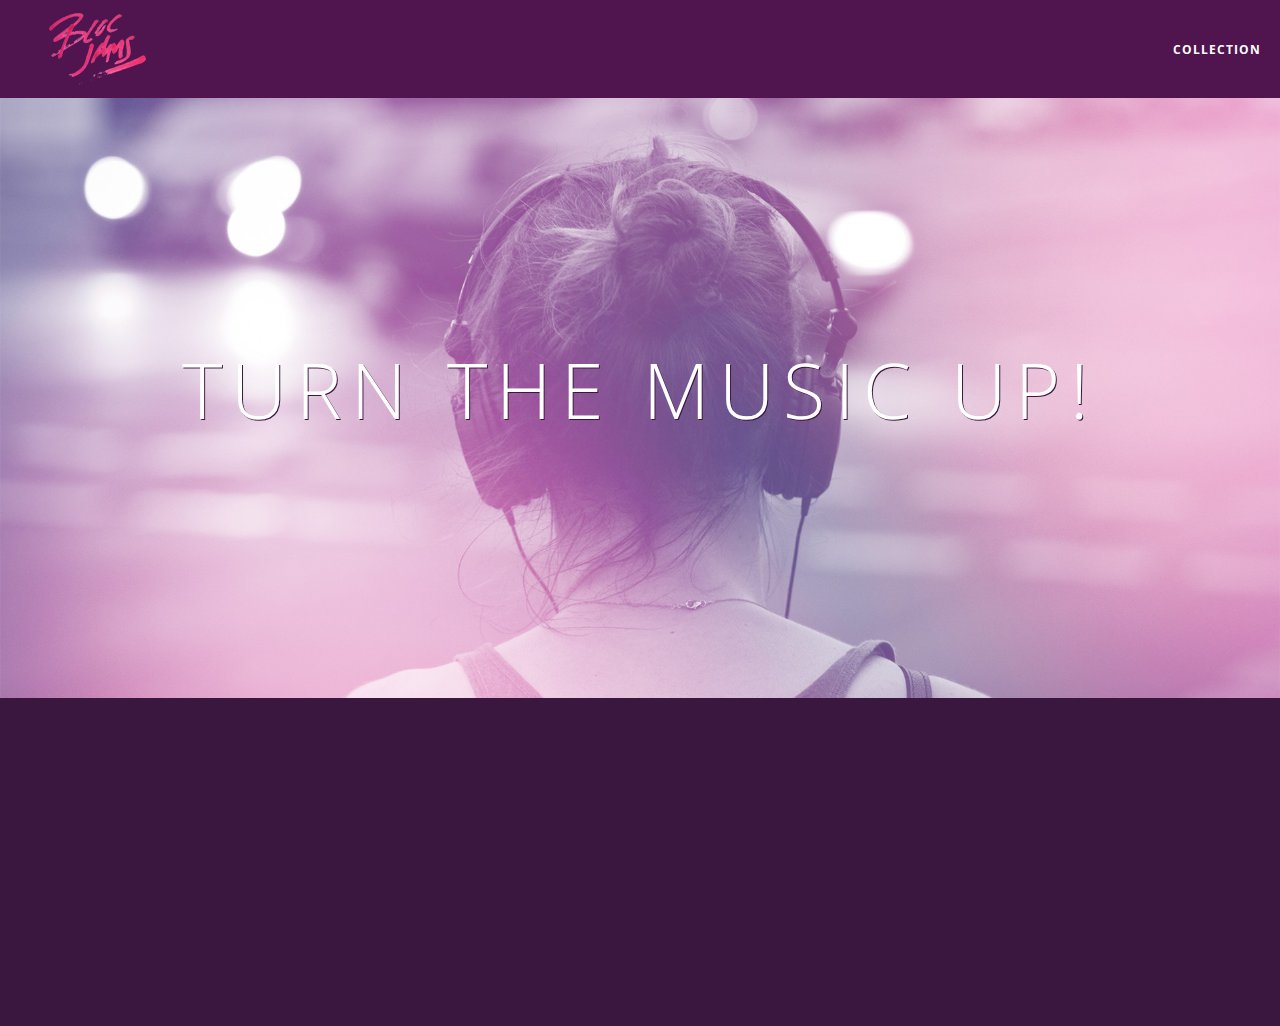
<file: index.html>
<!DOCTYPE html>
<html>
    <head>
        <title>Bloc Jams</title>
        <meta name="viewport" content="width=device-width, initial-scale=1">
        <link rel="stylesheet" type="text/css" href="http://fonts.googleapis.com/css?family=Open+Sans:400,800,600,700,300">
        <link rel="stylesheet" type="text/css" href="http://code.ionicframework.com/ionicons/2.0.1/css/ionicons.min.css">
        <link rel="stylesheet" type="text/css" href="styles/normalize.css">
        <link rel="stylesheet" type="text/css" href="styles/main.css">
        <link rel="stylesheet" type="text/css" href="styles/landing.css">
    </head>
    <body class="landing">
        <nav class="navbar"> <!-- navigation bar -->
            <a href="index.html" class="logo">
                <img src="assets/images/bloc_jams_logo.png" alt="bloc jams logo"> 
            </a>
            <div class="links-container">
                <a href="collection.html" class="navbar-link">collection</a>
            </div>
        </nav>
        <section class="hero-content"> <!-- hero content -->
            <h1 class="hero-title">Turn the music up!</h1>
        </section>
        <section class="selling-points container clearfix"> <!-- selling points -->
            <div class="point column third">
                <span class="ion-music-note"></span>
                <h5 class="point-title">Choose your music</h5>
                <p class="point-description">The world is full of music; why should you have to listen to music that someone else chose?</p>
            </div>
            <div class="point column third">
                <span class="ion-radio-waves"></span>
                <h5 class="point-title">Unlimited, streaming, ad-free</h5>
                <p class="point-description">No arbitrary limits. No distractions.</p>
            </div>
            <div class="point column third">
                <span class="ion-iphone"></span>
                <h5 class="point-title">Mobile enabled</h5>
                <p class="point-description">Listen to your music on the go. This streaming service is available on all mobile platforms.</p>
            </div>
        </section>
        <script src="https://code.jquery.com/jquery-2.1.3.min.js"></script>
        <script src="scripts/landing.js"></script>
    </body>
</html>
</file>
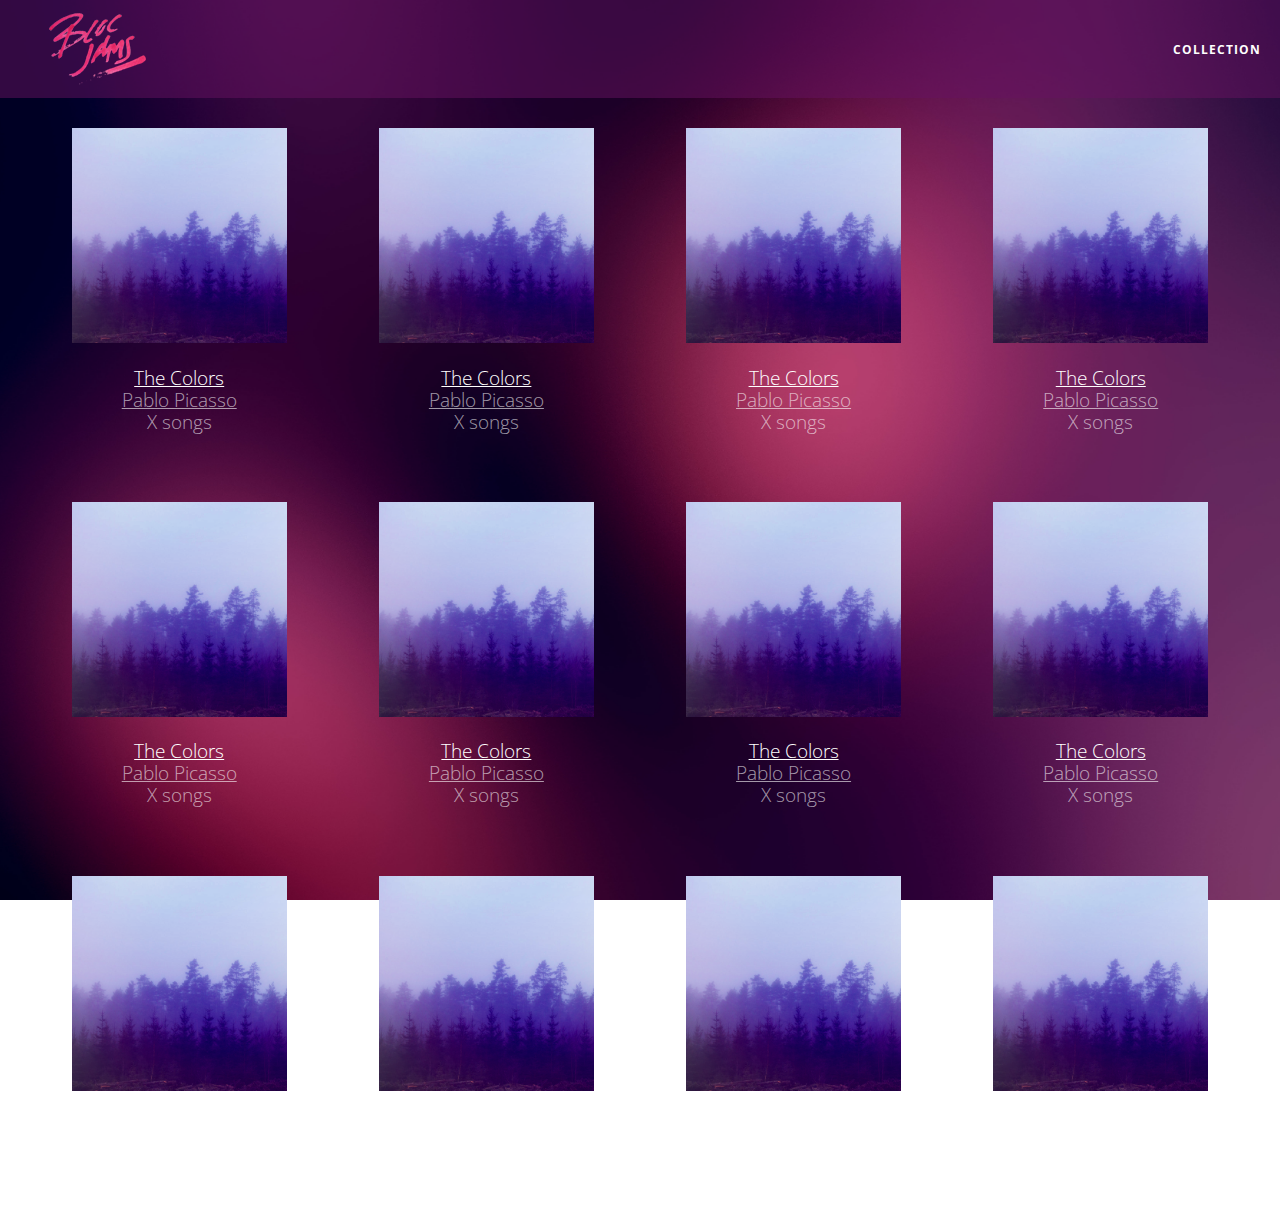
<file: collection.html>
<!DOCTYPE html>
<html>
    <head>
        <title>Bloc Jams</title>
        <meta name="viewport" content="width=device-width, initial-scale=1">
        <link rel="stylesheet" type="text/css" href="http://fonts.googleapis.com/css?family=Open+Sans:400,800,600,700,300">
        <link rel="stylesheet" type="text/css" href="http://code.ionicframework.com/ionicons/2.0.1/css/ionicons.min.css">
        <link rel="stylesheet" type="text/css" href="styles/normalize.css">
        <link rel="stylesheet" type="text/css" href="styles/main.css">
        <link rel="stylesheet" type="text/css" href="styles/collection.css">
    </head>
    <body class="collection">
        <nav class="navbar"> <!--nav bar -->
            <a href="index.html" class="logo">
                <img src="assets/images/bloc_jams_logo.png" alt="bloc jams logo">
            </a>
            <div class="links-container">
                <a href="collection.html" class="navbar-link">collection</a>
            </div>
        </nav>
        <section class="album-covers container clearfix">
        </section>
        <script src="https://code.jquery.com/jquery-2.1.3.js"></script>
        <script src="scripts/collection.js"></script>
    </body>
</html>
</file>
<file: styles/main.css>
*, *::before, *::after {
    -moz-box-sizing: border-box;
    -webkit-box-sizing: border-box;
    box-sizing: border-box;
}

html {
    height: 100%;
    font-size: 100%;
}

body {
    font-family: 'Open Sans';
    color: white;
    min-height: 100%;
}

.navbar {
    position: relative;
    padding: 0.5rem;
    /* #1 */
    background-color: rgba(101,18,95,0.5);
    /* #2 */
    z-index: 1;
}

.navbar .logo {
    position: relative;
    left: 2rem;
    cursor: pointer; /*produces the finger-pointer icon when you hover over the logo */
}

.navbar .links-container {
    display: table;
    position: absolute;
    top: 0;
    right: 0;
    height: 100px;
    color: white;
    /* #3 */
    text-decoration: none;
}

.links-container .navbar-link {
    display: table-cell;
    position: relative;
    height: 100%;
    padding-left: 1rem;
    padding-right: 1rem;
    /* #4 */
    vertical-align: middle;
    color: white;
    font-size: 0.625rem;
    letter-spacing: 0.05rem;
    font-weight: 700;
    text-transform: uppercase;
    /* #3 */
    text-decoration: none;
    cursor: pointer;
}

/* #5 */
.links-container .navbar-link:hover {
    color: rgb(233,50,117);
}

.container {
    margin: 0 auto;
    max-width: 64rem;
}

.container.narrow {
    max-width: 56rem;
}

/* Medium and small screens (640px) */
@media (min-width: 640px) {
    html { font-size: 112%; }
    
    .column {
        float: left;
        padding-left: 1rem;
        padding-right: 1rem;
    }
    
    .column.full { width: 100%; }
    .column.two-thirds { width: 66.7%; }
    .column.half { width: 50%; }
    .column.third { width: 33.3%; }
    .column.fourth { width: 25%; }
    .column.flow-opposite { float: right; }
}

/*Large screens (1024px) */
@media (min-width: 1024px) {
    html { font-size: 120%; }
}

.clearfix::before,
.clearfix::after {
    content: " ";
    display: table;
}

.clearfix::after {
    clear: both;
}
</file>
<file: styles/landing.css>
body.landing {
    background-color: rgb(58,23,63);
}

.hero-content {
    position: relative;
    min-height: 600px;
    background-image: url('../assets/images/bloc_jams_bg.jpg');
    background-repeat: no-repeat;
    background-position: center center;
    background-size: cover;
}

.hero-content .hero-title {
    position: absolute;
    top: 40%;
    -webkit-transform: translateY(-50%);
    -moz-transform: translateY(-50%);
    -ms-transform: translateY(-50%);
    transform: translateY(-50%);
    width: 100%;
    text-align: center;
    font-size: 4rem;
    font-weight: 300;
    text-transform: uppercase;
    letter-spacing: 0.5rem;
    text-shadow: 1px 1px 0px rgb(58,23,63);
}

.selling-points {
    position: relative;
}

.point {
    position: relative;
    padding: 2rem;
    text-align: center;
    opacity: 0;
    -webkit-transform: scaleX(0.9) translateY(3rem);
    -moz-transform: scaleX(0.9) translateY(3rem);
    transform: scaleX(0.9) translateY(3rem);
    -webkit-transition: all 0.25s ease-in-out;
    -moz-transition: all 0.25s ease-in-out;
    transition: all 0.25s ease-in-out;
    -webkit-transition-delay: 0.2s;
    -moz-transition-delay: 0.2s;
    transition-delay: 0.2s;
}

.point .point-title {
    font-size: 1.25rem;
}

.ion-music-note,
.ion-radio-waves,
.ion-iphone {
    color: rgb(233,50,117);
    font-size: 5rem;
}
</file>
<file: styles/collection.css>
body.collection {
    background-image: url('../assets/images/blurred_backgrounds/blur_bg_2.jpg');
    background-repeat: no-repeat;
    background-attachment: fixed;
    background-position: center center;
    background-size: cover;
}

.album-covers {
    position: relative;
}

.collection-album-container {
    position: relative;
    margin-top: 30px;
    margin-bottom: 20px;
    text-align: center;
}

.collection-album-container .caption {
    margin-top: 10px;
}

.collection-album-container .caption p {
    font-size: 1rem;
    font-weight: 300;
    color: rgba(255, 255, 255, 0.6);
}

.collection-album-container .caption p a {
    color: rgba(255, 255, 255, 0.6);
}

.collection-album-container .caption p a.album-name {
    color: white;
}

.collection-album-container img {
    width: 80%;
}
</file>
